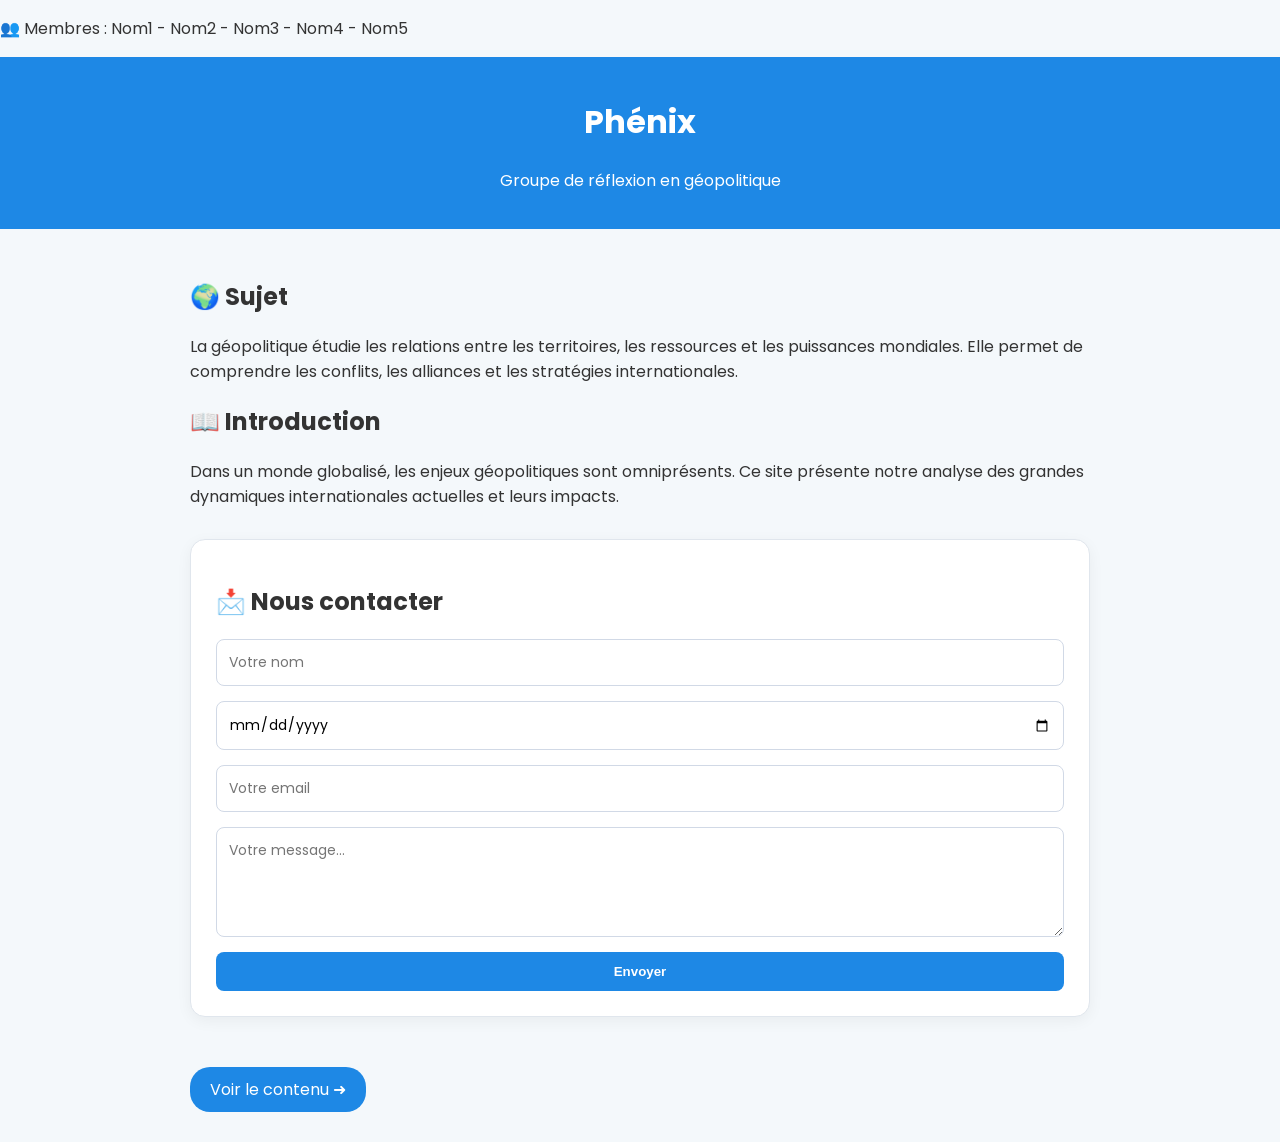
<file: index.html>
<!DOCTYPE html>
<html lang="fr">
<head>
    <meta charset="UTF-8">
    <title>Phénix - Géopolitique</title>
    <link href="https://fonts.googleapis.com/css2?family=Poppins&display=swap" rel="stylesheet">
    <link rel="stylesheet" href="style.css">
</head>

<body>

<div class="marquee">
    <p>👥 Membres : Nom1 - Nom2 - Nom3 - Nom4 - Nom5</p>
</div>

<header>
    <h1>Phénix</h1>
    <p class="subtitle">Groupe de réflexion en géopolitique</p>
</header>

<section class="content">
    <h2>🌍 Sujet</h2>
    <p>
        La géopolitique étudie les relations entre les territoires, les ressources et les puissances mondiales.
        Elle permet de comprendre les conflits, les alliances et les stratégies internationales.
    </p>

    <h2>📖 Introduction</h2>
    <p>
        Dans un monde globalisé, les enjeux géopolitiques sont omniprésents. Ce site présente notre analyse
        des grandes dynamiques internationales actuelles et leurs impacts.
    </p>

    <div class="contact-box">
        <h2>📩 Nous contacter</h2>
        <form class="contact-form">
            <input type="text" placeholder="Votre nom" required>
            <input type="date" placeholder="Date" required>
            <input type="email" placeholder="Votre email" required>
            <textarea placeholder="Votre message..." rows="4" required></textarea>
            <button type="submit" class="btn-form">Envoyer</button>
        </form>
    </div>

    <a href="page2.html" class="btn">Voir le contenu ➜</a>
</section>

</body>
</html>
</file>
<file: style.css>
body {
    font-family: 'Poppins', Arial, sans-serif;
    margin: 0;
    background-color: #f4f8fb;
    color: #333;
}

/* Header */
header {
    background: #1e88e5;
    color: white;
    text-align: center;
    padding: 20px;
}

/* Bandeau membre (marquee) */
marquee {
    background: #0d47a1;
    color: white;
    padding: 10px 0;
    font-weight: bold;
}

/* Content */
.content {
    padding: 30px;
    max-width: 900px;
    margin: auto;
}

/* Buttons arrondis */
.btn {
    display: inline-block;
    padding: 10px 20px;
    background: #1e88e5;
    color: white;
    text-decoration: none;
    border-radius: 20px;
    margin-top: 20px;
    transition: 0.3s;
}

.btn:hover {
    background: #1565c0;
}

/* Images des membres alignées verticalement */
.images {
    display: flex;
    flex-direction: column; /* aligne verticalement */
    gap: 15px;             /* espace entre images */
    margin-top: 10px;
    align-items: center;    /* centre horizontalement */
}

/* Style des images avec lumière pulsante */
.images img {
    width: 120px;           /* plus petites */
    height: 120px;
    border-radius: 10px;
    box-shadow: 0 4px 10px rgba(0,0,0,0.1);
    object-fit: cover;      /* garde proportions */
    transition: 0.5s;
    animation: glow 2s ease-in-out infinite alternate;
}

@keyframes glow {
    0% {
        box-shadow: 0 0 15px rgba(30, 136, 229, 0.5);
    }
    50% {
        box-shadow: 0 0 25px rgba(30, 136, 229, 0.8);
    }
    100% {
        box-shadow: 0 0 15px rgba(30, 136, 229, 0.5);
    }
}

/* Tableau des membres */
table {
    width: 100%;
    border-collapse: collapse;
    margin-top: 20px;
    box-shadow: 0 4px 10px rgba(0,0,0,0.1);
}

th, td {
    padding: 10px;
    border: 1px solid #ddd;
    text-align: left;
}

th {
    background: #1e88e5;
    color: white;
}

/* Footer */
footer {
    text-align: center;
    padding: 15px;
    background: #1e88e5;
    color: white;
    margin-top: 30px;
}/* Style du conteneur de formulaire */
.contact-box {
    background: white;
    padding: 25px;
    border-radius: 15px;
    box-shadow: 0 4px 15px rgba(0,0,0,0.05);
    margin: 30px 0;
    border: 1px solid #e0e6ed;
}

/* Style des champs de saisie */
.contact-form {
    display: flex;
    flex-direction: column;
    gap: 15px; /* Espace entre les champs */
}

.contact-form input, 
.contact-form textarea {
    width: 100%;
    padding: 12px;
    border: 1.5px solid #d1d9e6;
    border-radius: 8px;
    font-family: 'Poppins', sans-serif;
    font-size: 14px;
    box-sizing: border-box;
    transition: 0.3s;
}

/* Effet au clic (focus) */
.contact-form input:focus, 
.contact-form textarea:focus {
    outline: none;
    border-color: #1e88e5;
    box-shadow: 0 0 8px rgba(30, 136, 229, 0.2);
}

/* Bouton spécifique au formulaire */
.btn-form {
    background: #1e88e5;
    color: white;
    border: none;
    padding: 12px;
    border-radius: 8px;
    font-weight: bold;
    cursor: pointer;
    transition: 0.3s;
}

.btn-form:hover {
    background: #0d47a1;
    transform: translateY(-2px);
}
</file>
